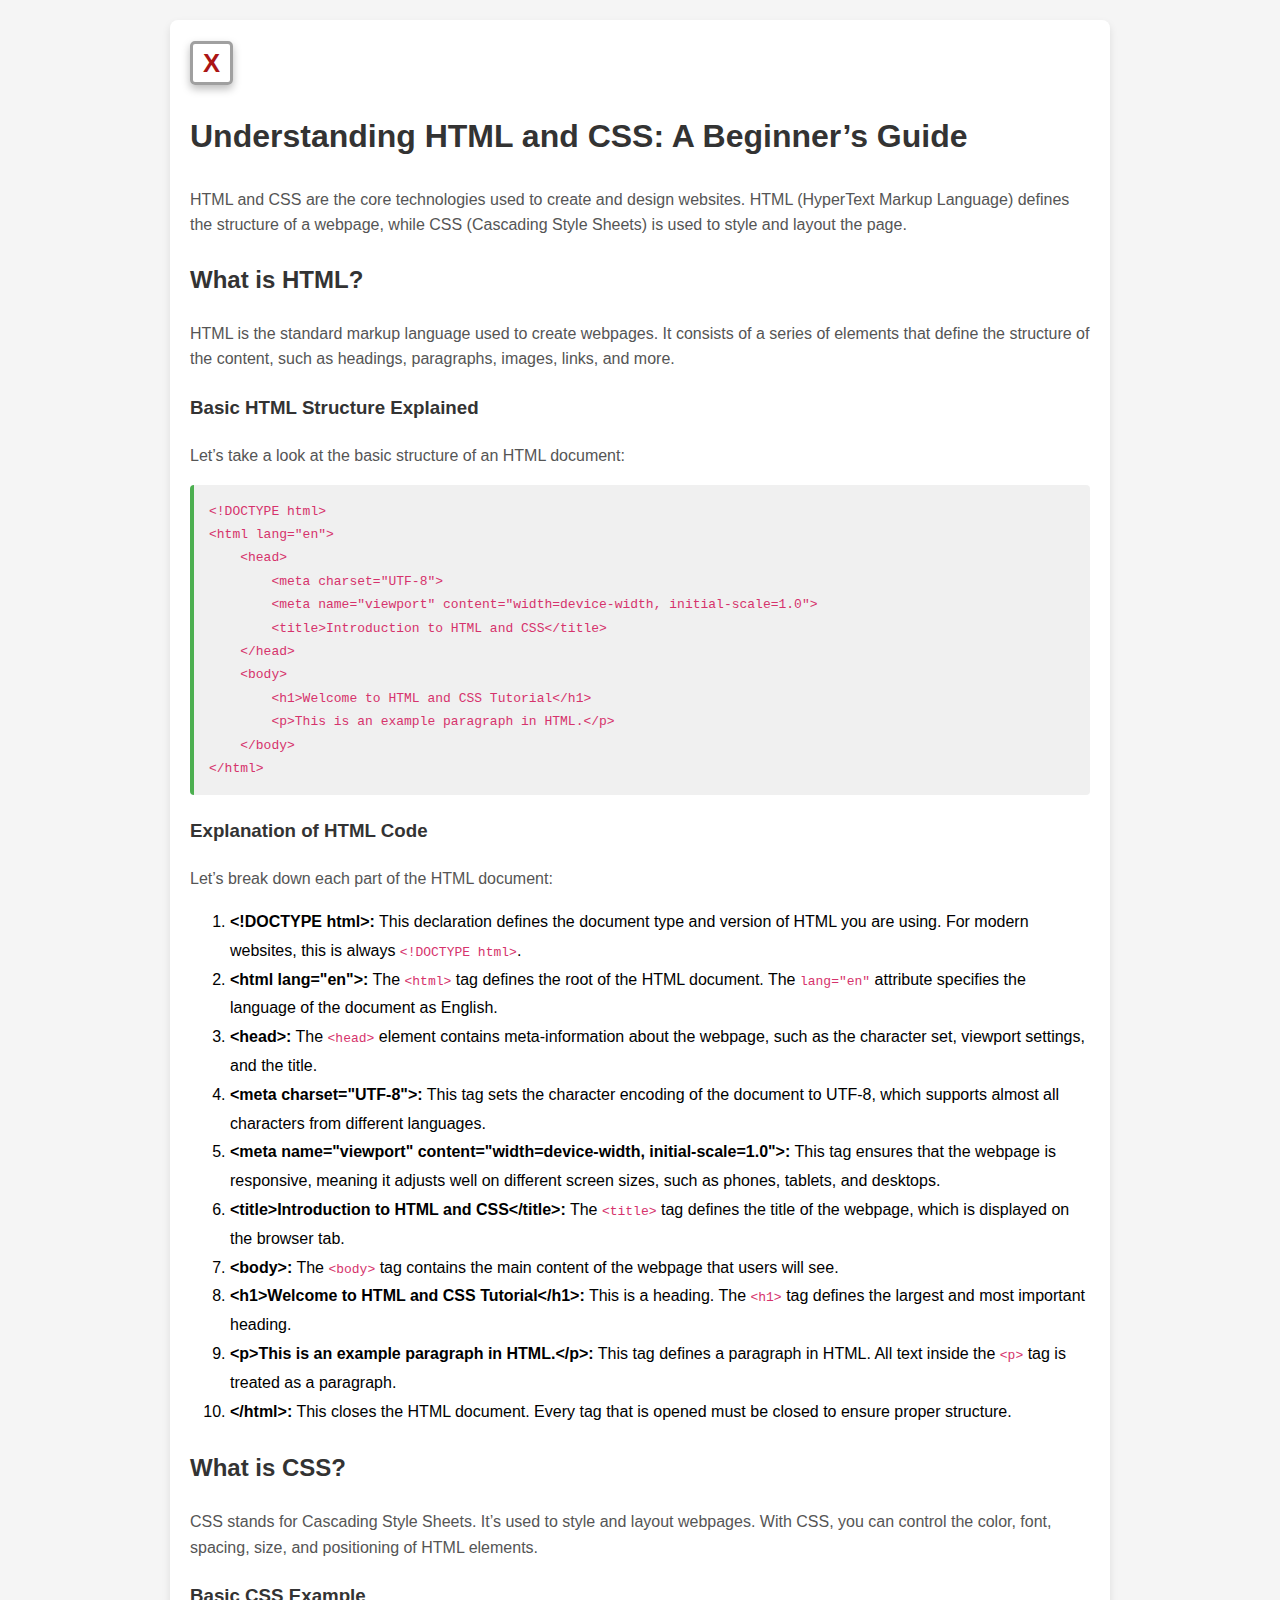
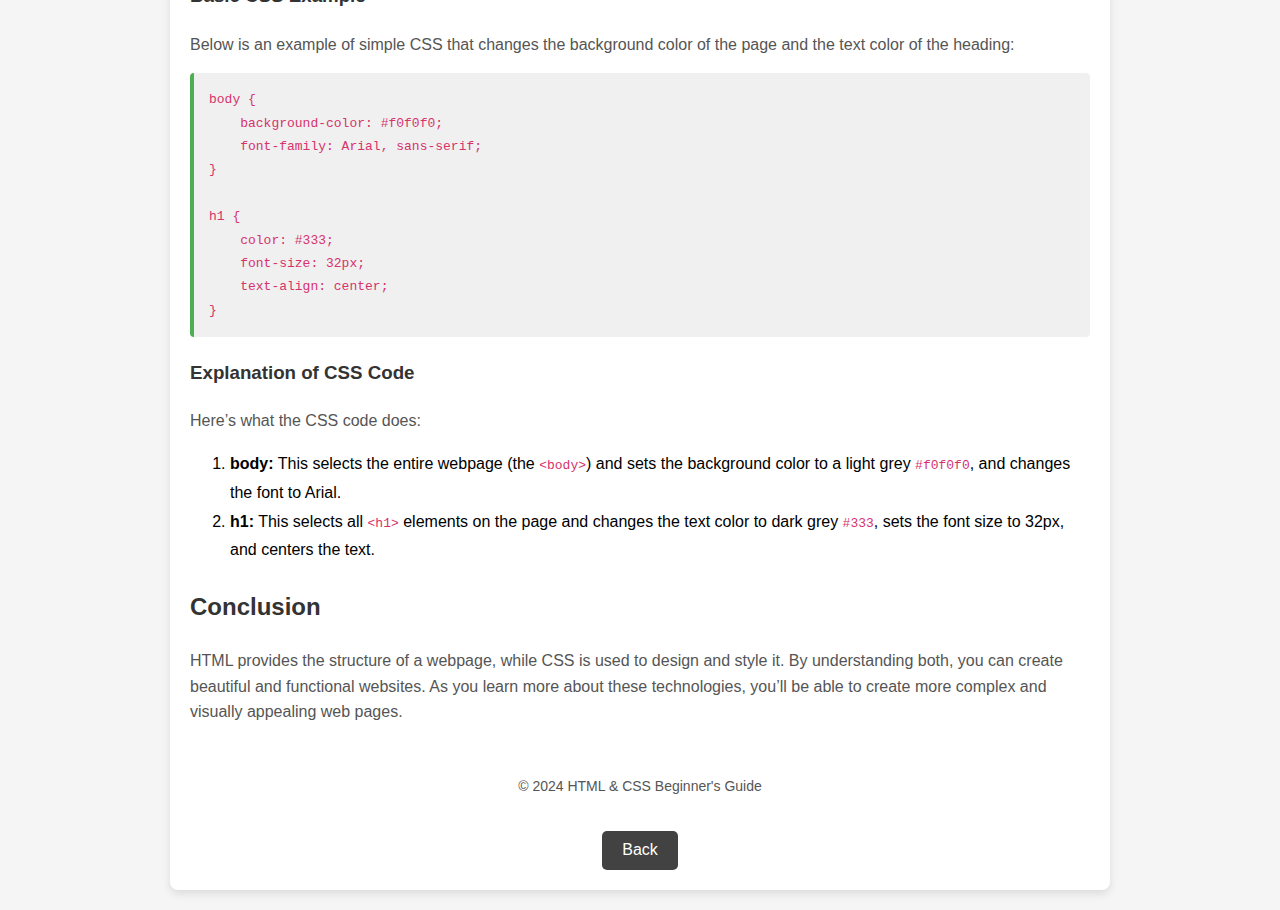
<file: blog1.html>
<!DOCTYPE html>
<html lang="en">
<head>
    <meta charset="UTF-8">
    <meta name="viewport" content="width=device-width, initial-scale=1.0">
    <title>Introduction to HTML and CSS</title>
    <style>
        body {
            font-family: Arial, sans-serif;
            background-color: #f5f5f5;
            margin: 0;
            padding: 20px;
            line-height: 1.8;
        }
        .container {
            max-width: 900px;
            margin: 0 auto;
            background-color: white;
            padding: 20px;
            border-radius: 8px;
            box-shadow: 0 4px 8px rgba(0, 0, 0, 0.1);
        }
        h1, h2, h3 {
            color: #333;
        }
        pre {
            background-color: #f0f0f0;
            padding: 15px;
            border-left: 4px solid #4caf50;
            border-radius: 4px;
            overflow-x: auto;
        }
        code {
            color: #d6336c;
        }
        p {
            line-height: 1.6;
            color: #555;
        }
        .footer {
            text-align: center;
            padding: 20px;
            font-size: 14px;
            color: #777;
        }
        .back-button{
            display: flex;
            justify-content: center;
            align-items: center;
        }
        .back-button a{
            background-color: rgb(66, 66, 66);
            color: #fff;
            padding: 5px 20px;
            text-decoration: none;
            border-radius: 5px;
            z-index: 1000;
        }
        .back-button a:hover{
            background-color: rgb(0, 0, 0);
            color: #fff;
            z-index: 1000;
        }
        .home-button{
            font-weight: bold;
            color: rgb(171, 21, 21);
            font-size: 1.6rem;
            font-family:Verdana, Geneva, Tahoma, sans-serif;
            text-decoration: none;
            padding: 5px 10px;
            border: solid #a0a0a0;
            box-shadow: 0 4px 8px rgba(0, 0, 0, 0.267);
            border-radius: 5px;
        }
        .home-button:hover{
            background-color: black;
        }
    </style>
</head>
<body>

    <div class="container">
        <a href="index.html" class="home-button">X</a>
        <h1>Understanding HTML and CSS: A Beginner’s Guide</h1>

        <p>HTML and CSS are the core technologies used to create and design websites. HTML (HyperText Markup Language) defines the structure of a webpage, while CSS (Cascading Style Sheets) is used to style and layout the page.</p>

        <h2>What is HTML?</h2>
        <p>HTML is the standard markup language used to create webpages. It consists of a series of elements that define the structure of the content, such as headings, paragraphs, images, links, and more.</p>

        <h3>Basic HTML Structure Explained</h3>
        <p>Let’s take a look at the basic structure of an HTML document:</p>

        <pre><code>&lt;!DOCTYPE html&gt;
&lt;html lang="en"&gt;
    &lt;head&gt;
        &lt;meta charset="UTF-8"&gt;
        &lt;meta name="viewport" content="width=device-width, initial-scale=1.0"&gt;
        &lt;title&gt;Introduction to HTML and CSS&lt;/title&gt;
    &lt;/head&gt;
    &lt;body&gt;
        &lt;h1&gt;Welcome to HTML and CSS Tutorial&lt;/h1&gt;
        &lt;p&gt;This is an example paragraph in HTML.&lt;/p&gt;
    &lt;/body&gt;
&lt;/html&gt;
</code></pre>

        <h3>Explanation of HTML Code</h3>
        <p>Let’s break down each part of the HTML document:</p>

        <ol>
            <li><strong>&lt;!DOCTYPE html&gt;:</strong> This declaration defines the document type and version of HTML you are using. For modern websites, this is always <code>&lt;!DOCTYPE html&gt;</code>.</li>
            <li><strong>&lt;html lang="en"&gt;:</strong> The <code>&lt;html&gt;</code> tag defines the root of the HTML document. The <code>lang="en"</code> attribute specifies the language of the document as English.</li>
            <li><strong>&lt;head&gt;:</strong> The <code>&lt;head&gt;</code> element contains meta-information about the webpage, such as the character set, viewport settings, and the title.</li>
            <li><strong>&lt;meta charset="UTF-8"&gt;:</strong> This tag sets the character encoding of the document to UTF-8, which supports almost all characters from different languages.</li>
            <li><strong>&lt;meta name="viewport" content="width=device-width, initial-scale=1.0"&gt;:</strong> This tag ensures that the webpage is responsive, meaning it adjusts well on different screen sizes, such as phones, tablets, and desktops.</li>
            <li><strong>&lt;title&gt;Introduction to HTML and CSS&lt;/title&gt;:</strong> The <code>&lt;title&gt;</code> tag defines the title of the webpage, which is displayed on the browser tab.</li>
            <li><strong>&lt;body&gt;:</strong> The <code>&lt;body&gt;</code> tag contains the main content of the webpage that users will see.</li>
            <li><strong>&lt;h1&gt;Welcome to HTML and CSS Tutorial&lt;/h1&gt;:</strong> This is a heading. The <code>&lt;h1&gt;</code> tag defines the largest and most important heading.</li>
            <li><strong>&lt;p&gt;This is an example paragraph in HTML.&lt;/p&gt;:</strong> This tag defines a paragraph in HTML. All text inside the <code>&lt;p&gt;</code> tag is treated as a paragraph.</li>
            <li><strong>&lt;/html&gt;:</strong> This closes the HTML document. Every tag that is opened must be closed to ensure proper structure.</li>
        </ol>

        <h2>What is CSS?</h2>
        <p>CSS stands for Cascading Style Sheets. It’s used to style and layout webpages. With CSS, you can control the color, font, spacing, size, and positioning of HTML elements.</p>

        <h3>Basic CSS Example</h3>
        <p>Below is an example of simple CSS that changes the background color of the page and the text color of the heading:</p>

        <pre><code>body {
    background-color: #f0f0f0;
    font-family: Arial, sans-serif;
}

h1 {
    color: #333;
    font-size: 32px;
    text-align: center;
}</code></pre>

        <h3>Explanation of CSS Code</h3>
        <p>Here’s what the CSS code does:</p>

        <ol>
            <li><strong>body:</strong> This selects the entire webpage (the <code>&lt;body&gt;</code>) and sets the background color to a light grey <code>#f0f0f0</code>, and changes the font to Arial.</li>
            <li><strong>h1:</strong> This selects all <code>&lt;h1&gt;</code> elements on the page and changes the text color to dark grey <code>#333</code>, sets the font size to 32px, and centers the text.</li>
        </ol>

        <h2>Conclusion</h2>
        <p>HTML provides the structure of a webpage, while CSS is used to design and style it. By understanding both, you can create beautiful and functional websites. As you learn more about these technologies, you’ll be able to create more complex and visually appealing web pages.</p>

        <div class="footer">
            <p>© 2024 HTML & CSS Beginner's Guide</p>
        </div>
        <div class="back-button">
            <a href="index.html">Back</a>
        </div>
    </div>

</body>
</html>
</file>
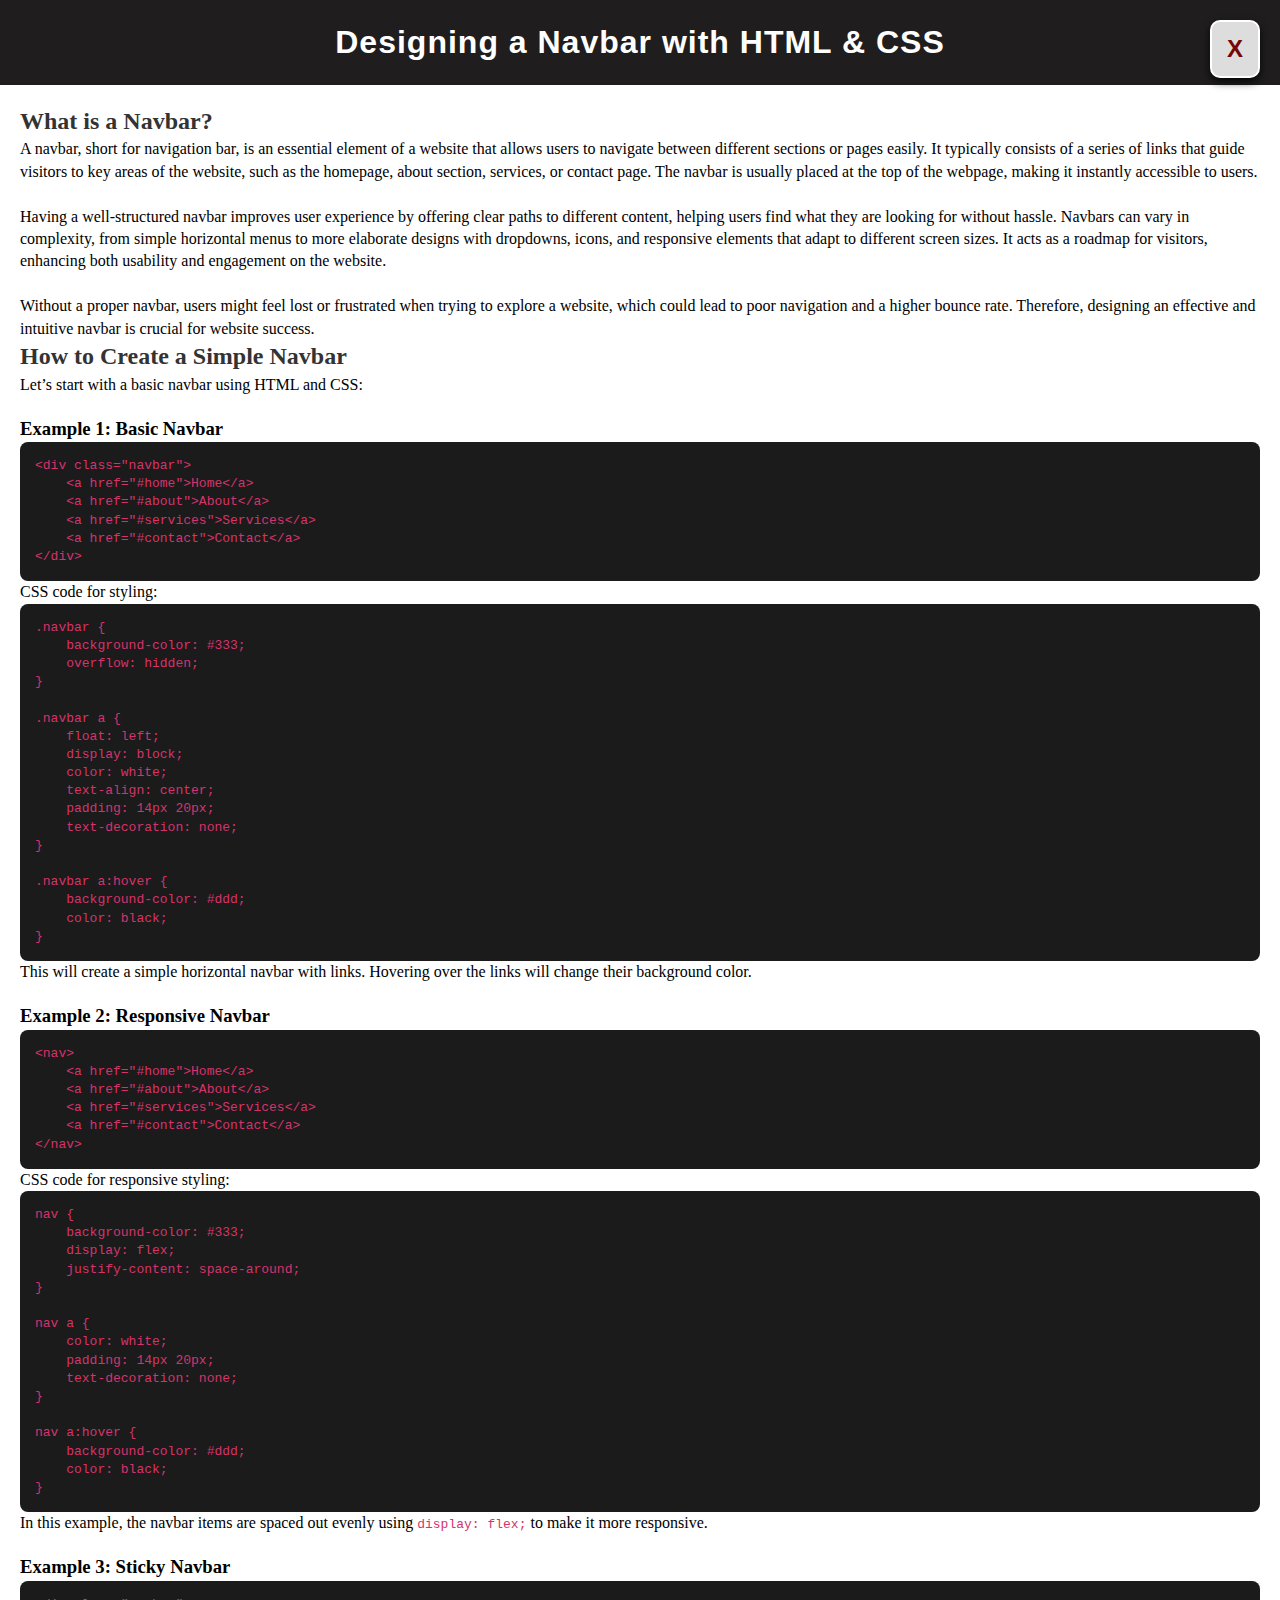
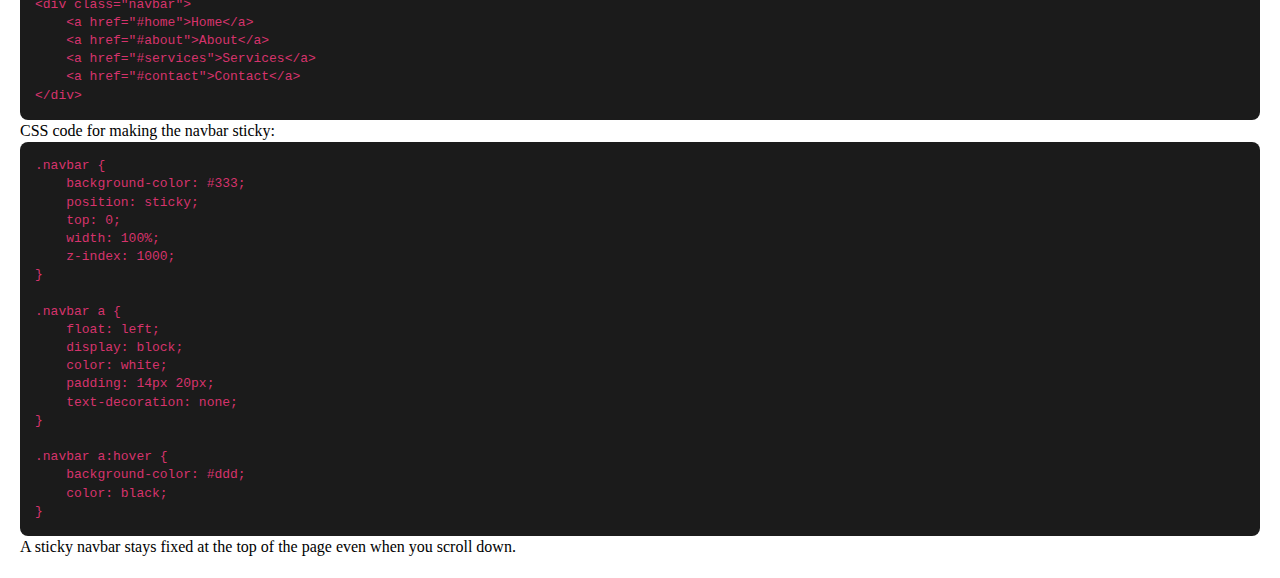
<file: blog3.html>
<!DOCTYPE html>
<html lang="en">

<head>
    <meta charset="UTF-8">
    <meta name="viewport" content="width=device-width, initial-scale=1.0">
    <title>Navbar Design Blog</title>
    <style>
        
* {
    margin: 0;
    padding: 0;
    box-sizing: border-box;
}

body{
    line-height: 1.4;
}


.header {
    background-color: #1f1d1d;
    color: white;
    padding: 20px;
    position: relative;
    text-align: center;
    font-family: 'Arial', sans-serif;
}

.cross-button {
    position: absolute;
    top: 20px;
    right: 20px;
    text-decoration: none;
    color: rgb(118, 5, 5);
    font-size: 24px;
    font-weight: bold;
    border: 2px solid white;
    box-shadow: 0 4px 8px rgba(rgba(255, 255, 255, 0.379));
    padding: 8px 12px;
    border-radius: 50%;
    background-color: transparent;
    transition: background-color 0.3s, color 0.3s;
}

.cross-button:hover {
    background-color: white;
    color: #333;
}


.header h1 {
    font-size: 32px;
    margin: 0;
    padding: 0;
    letter-spacing: 1px;
}


.container {
    margin: 20px;
}
h2 {
    color: #333;
}
pre {
    background-color: #1b1b1b;
    padding: 15px;
    border-radius: 8px;
    overflow-x: auto;
}
code {
    color: #d6336c;
}
.navbar-example {
    margin: 20px 0;
}
.navbar {
    background-color: #333;
    overflow: hidden;
}
.navbar a {
    float: left;
    display: block;
    color: white;
    text-align: center;
    padding: 14px 20px;
    text-decoration: none;
}
.navbar a:hover {
    background-color: #ddd;
    color: black;
}
.cross-button{
    background-color: #ddd;
    text-decoration: none;
    padding: 10px 15px;
    border-radius: 10px;
    box-shadow: 0 4px 8px rgba(0, 0, 0, 0.8)
}
    </style>
</head>

<body>

    <!-- Header Section -->
    <div class="header">
        <a href="index.html" class="cross-button">X</a>
        <h1>Designing a Navbar with HTML & CSS</h1>
    </div>

    <!-- Blog Content -->
    <div class="container">
        <h2>What is a Navbar?</h2>
        <p>A navbar, short for navigation bar, is an essential element of a website that allows users to navigate
            between different sections or pages easily. It typically consists of a series of links that guide visitors
            to key areas of the website, such as the homepage, about section, services, or contact page. The navbar is
            usually placed at the top of the webpage, making it instantly accessible to users.<br><br>

            Having a well-structured navbar improves user experience by offering clear paths to different content,
            helping users find what they are looking for without hassle. Navbars can vary in complexity, from simple
            horizontal menus to more elaborate designs with dropdowns, icons, and responsive elements that adapt to
            different screen sizes. It acts as a roadmap for visitors, enhancing both usability and engagement on the
            website.<br><br>

            Without a proper navbar, users might feel lost or frustrated when trying to explore a website, which could
            lead to poor navigation and a higher bounce rate. Therefore, designing an effective and intuitive navbar is
            crucial for website success.</p>

        <h2>How to Create a Simple Navbar</h2>
        <p>Let’s start with a basic navbar using HTML and CSS:</p>

        <!-- Example 1: Basic Navbar -->
        <div class="navbar-example">
            <h3>Example 1: Basic Navbar</h3>
            <pre><code>&lt;div class="navbar"&gt;
    &lt;a href="#home"&gt;Home&lt;/a&gt;
    &lt;a href="#about"&gt;About&lt;/a&gt;
    &lt;a href="#services"&gt;Services&lt;/a&gt;
    &lt;a href="#contact"&gt;Contact&lt;/a&gt;
&lt;/div&gt;
</code></pre>
            <p>CSS code for styling:</p>
            <pre><code>.navbar {
    background-color: #333;
    overflow: hidden;
}

.navbar a {
    float: left;
    display: block;
    color: white;
    text-align: center;
    padding: 14px 20px;
    text-decoration: none;
}

.navbar a:hover {
    background-color: #ddd;
    color: black;
}</code></pre>
            <p>This will create a simple horizontal navbar with links. Hovering over the links will change their
                background color.</p>
        </div>

        <!-- Example 2: Responsive Navbar -->
        <div class="navbar-example">
            <h3>Example 2: Responsive Navbar</h3>
            <pre><code>&lt;nav&gt;
    &lt;a href="#home"&gt;Home&lt;/a&gt;
    &lt;a href="#about"&gt;About&lt;/a&gt;
    &lt;a href="#services"&gt;Services&lt;/a&gt;
    &lt;a href="#contact"&gt;Contact&lt;/a&gt;
&lt;/nav&gt;
</code></pre>
            <p>CSS code for responsive styling:</p>
            <pre><code>nav {
    background-color: #333;
    display: flex;
    justify-content: space-around;
}

nav a {
    color: white;
    padding: 14px 20px;
    text-decoration: none;
}

nav a:hover {
    background-color: #ddd;
    color: black;
}</code></pre>
            <p>In this example, the navbar items are spaced out evenly using <code>display: flex;</code> to make it more
                responsive.</p>
        </div>

        <!-- Example 3: Sticky Navbar -->
        <div class="navbar-example">
            <h3>Example 3: Sticky Navbar</h3>
            <pre><code>&lt;div class="navbar"&gt;
    &lt;a href="#home"&gt;Home&lt;/a&gt;
    &lt;a href="#about"&gt;About&lt;/a&gt;
    &lt;a href="#services"&gt;Services&lt;/a&gt;
    &lt;a href="#contact"&gt;Contact&lt;/a&gt;
&lt;/div&gt;
</code></pre>
            <p>CSS code for making the navbar sticky:</p>
            <pre><code>.navbar {
    background-color: #333;
    position: sticky;
    top: 0;
    width: 100%;
    z-index: 1000;
}

.navbar a {
    float: left;
    display: block;
    color: white;
    padding: 14px 20px;
    text-decoration: none;
}

.navbar a:hover {
    background-color: #ddd;
    color: black;
}</code></pre>
            <p>A sticky navbar stays fixed at the top of the page even when you scroll down.</p>
        </div>

    </div>
</body>

</html>
</file>
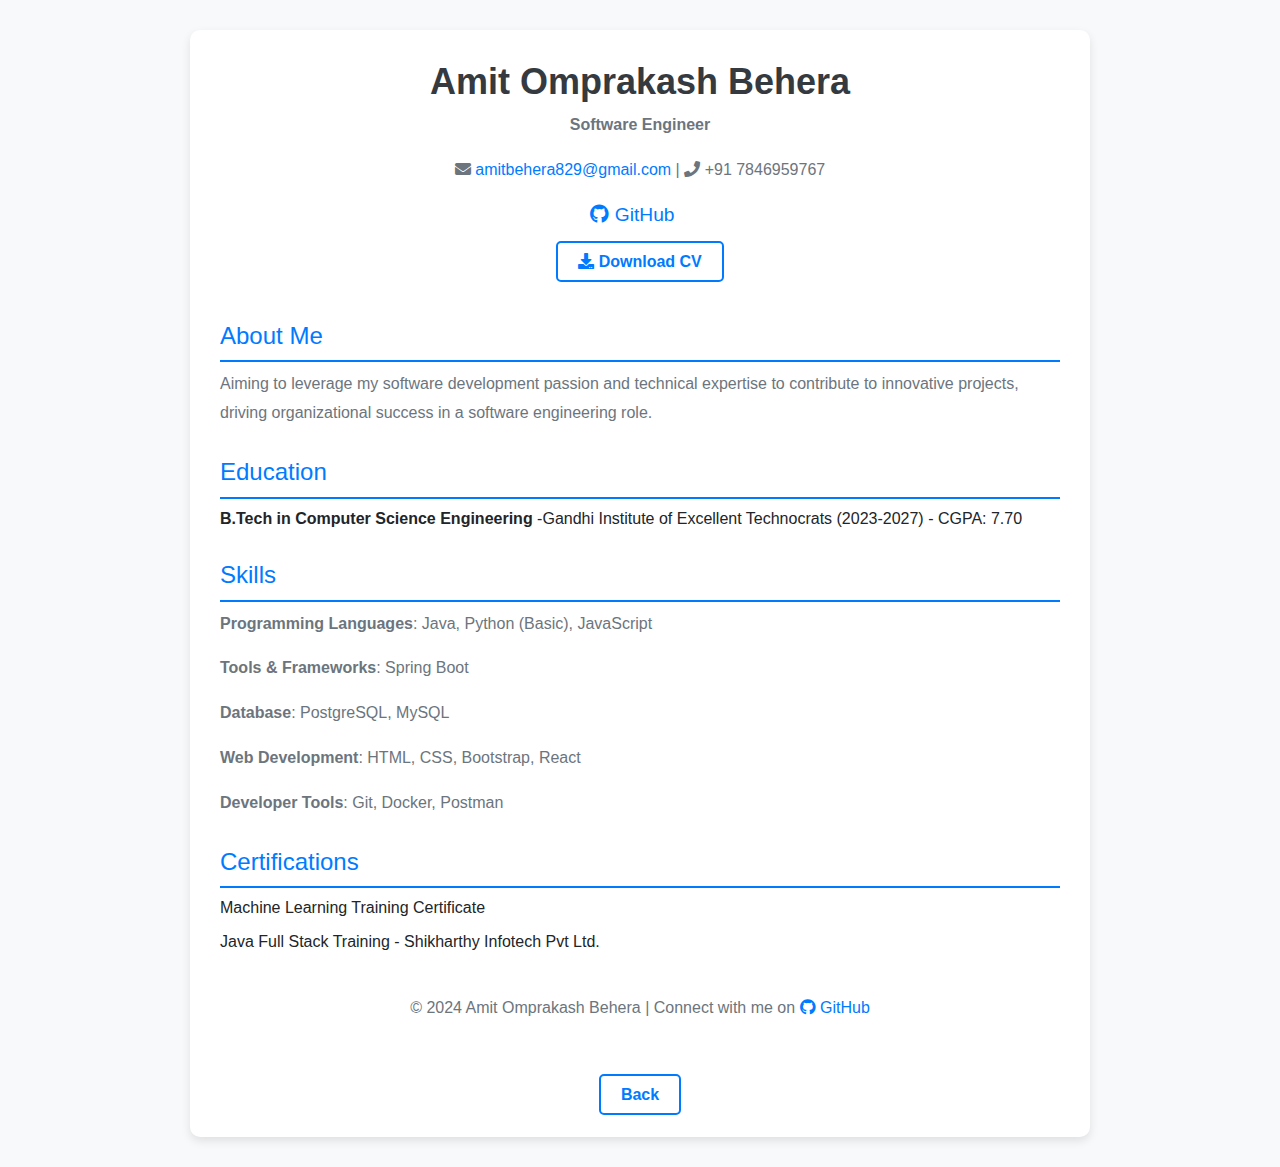
<file: cv.html>
<!DOCTYPE html>
<html lang="en">

<head>
    <meta charset="UTF-8">
    <meta name="viewport" content="width=device-width, initial-scale=1.0">
    <title>Amit Omprakash Behera - CV</title>
    <link href="https://cdn.jsdelivr.net/npm/bootstrap@5.1.3/dist/css/bootstrap.min.css" rel="stylesheet">
    <link href="https://cdnjs.cloudflare.com/ajax/libs/font-awesome/5.15.4/css/all.min.css" rel="stylesheet">
    <style>
        body {
            font-family: 'Arial', sans-serif;
            background-color: #f8f9fa;
            padding: 30px;
        }

        .container {
            max-width: 900px;
            background-color: white;
            box-shadow: 0px 4px 10px rgba(0, 0, 0, 0.1);
            padding: 30px;
            border-radius: 10px;
        }

        h1,
        h2 {
            color: #343a40;
        }

        h1 {
            font-size: 36px;
            font-weight: bold;
        }

        h2 {
            font-size: 24px;
            margin-top: 30px;
            border-bottom: 2px solid #007bff;
            padding-bottom: 10px;
            color: #007bff;
        }

        p {
            color: #6c757d;
            line-height: 1.8;
        }

        a {
            text-decoration: none;
            color: #007bff;
        }

        a:hover {
            text-decoration: underline;
        }

        .contact-links a {
            margin-right: 15px;
            font-size: 1.2em;
        }

        .skills-bar {
            margin-top: 5px;
            margin-bottom: 15px;
        }

        .skills-bar span {
            display: block;
            height: 100%;
            text-align: center;
            line-height: 20px;
            color: white;
            background-color: #007bff;
            border-radius: 10px;
            width: 85%;
            max-width: 100px;
        }

        ul {
            list-style: none;
            padding-left: 0;
        }

        li {
            margin-bottom: 10px;
        }

        .project-links a {
            font-size: 1.1em;
            padding: 10px;
            display: inline-block;
            border-radius: 5px;
            background-color: #e9ecef;
            transition: background-color 0.3s;
        }

        .project-links a:hover {
            background-color: #007bff;
            color: white;
        }

        footer {
            margin-top: 40px;
            text-align: center;
            font-size: 1em;
            color: #6c757d;
        }

        .download-btn {
            margin-top: 20px;
            text-align: center;
        }

        .download-btn a {
            padding: 10px 20px;
            border: 2px solid #007bff;
            color: #007bff;
            text-decoration: none;
            border-radius: 5px;
            font-weight: bold;
            transition: background-color 0.3s, color 0.3s;
        }

        .download-btn a:hover {
            background-color: #007bff;
            color: white;
        }

        .back {
            background-color: #007bff;
            color: #f8f9fa;
            padding: 5px 15px;
            border-radius: 5px;
            border: none;
        }

        .back:hover {
            background-color: #81b2eb;
            color: #0055b0;
        }
    </style>
</head>

<body>

    <div class="container">
        <!-- Header Section -->
        <div class="header text-center">
            <h1>Amit Omprakash Behera</h1>
            <p><strong>Software Engineer</strong></p>
            <p><i class="fas fa-envelope"></i> <a href="mailto:amitbehera829@gmail.com">amitbehera829@gmail.com</a> | <i class="fas fa-phone"></i> +91 7846959767</p>
            <div class="contact-links">
               
               
                <a href="https://github.com/JITENDRAKUMARMISHRAA" target="_blank"><i class="fab fa-github"></i>
                    GitHub</a>
            </div>

            <!-- Download CV Button -->
            <div class="download-btn">
                <a href="myportfolio--master/Amitpdf.pdf"
                    download><i class="fas fa-download"></i> Download CV</a>
            </div>
        </div>

        <!-- About Me Section -->
        <section class="section mt-5">
            <h2>About Me</h2>
            <p>Aiming to leverage my software development passion and technical expertise to contribute to innovative
                projects, driving organizational success in a software engineering role.</p>
        </section>

        <!-- Education Section -->
        <section class="section">
            <h2>Education</h2>
            <ul>
                <li><strong>B.Tech in Computer Science Engineering</strong> -Gandhi Institute of Excellent Technocrats
                    (2023-2027) - CGPA: 7.70</li>
                
            </ul>
        </section>

        <!-- Experience Section -->


        <!-- Skills Section -->
        <section class="section">
            <h2>Skills</h2>
            <p><strong>Programming Languages</strong>: Java, Python (Basic), JavaScript</p>
            <p><strong>Tools & Frameworks</strong>: Spring Boot</p>
            <p><strong>Database</strong>: PostgreSQL, MySQL</p>
            <p><strong>Web Development</strong>: HTML, CSS, Bootstrap, React</p>
            <p><strong>Developer Tools</strong>: Git, Docker, Postman</p>
        </section>

        <!-- Projects Section -->


        <!-- Certifications Section -->
        <section class="section">
            <h2>Certifications</h2>
            <ul>
                <li>Machine Learning Training Certificate</li>
                <li>Java Full Stack Training - Shikharthy Infotech Pvt Ltd.</li>
            </ul>
        </section>

        <!-- Footer -->
        <footer>
            <p>&copy; 2024 Amit Omprakash Behera | Connect with me on
              
                <a href="https://github.com/JITENDRAKUMARMISHRAA" target="_blank"><i class="fab fa-github"></i>
                    GitHub</a>
            </p>
        </footer>

        <br>
        <div class="download-btn">
            <a href="index.html"></i>Back</a>
        </div>
    </div>

</body>

</html>
</file>
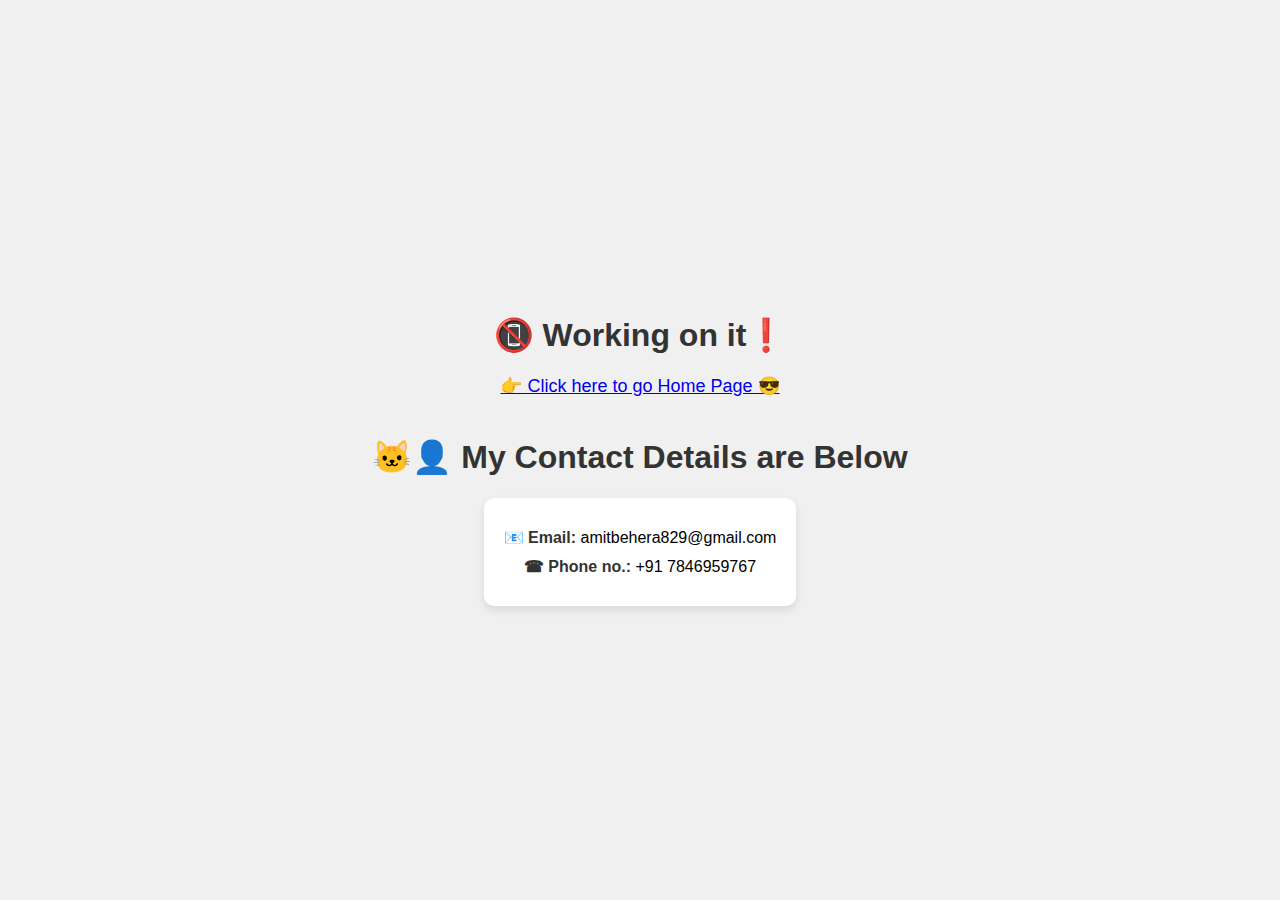
<file: hire.html>
<!DOCTYPE html>
<html lang="en">
<head>
    <meta charset="UTF-8">
    <meta name="viewport" content="width=device-width, initial-scale=1.0">
    <title>Hire Me</title>
    <style>
        body {
            font-family: Arial, sans-serif;
            background-color: #f0f0f0;
            display: flex;
            flex-direction: column;
            justify-content: center;
            align-items: center;
            height: 100vh;
            margin: 0;
        }
        h1 {
            color: #333;
        }
        .link-home {
            margin-bottom: 20px;
            font-size: 18px;
        }
        .card {
            background-color: #fff;
            border-radius: 10px;
            box-shadow: 0 4px 8px rgba(0, 0, 0, 0.1);
            padding: 20px;
            max-width: 300px;
            text-align: center;
        }
        .card p {
            font-size: 16px;
            margin: 10px 0;
        }
        .card strong {
            color: #333;
        }
    </style>
</head>
<body>

    <h1>📵 Working on it❗</h1>

    <a class="link-home" href="index.html">👉 Click here to go Home Page 😎</a>

    <h1>🐱‍👤 My Contact Details are Below</h1>

    <div class="card">
        <p><strong>📧 Email: </strong>amitbehera829@gmail.com</p>
        <p><strong>☎ Phone no.: </strong>+91 7846959767</p>
    </div>

</body>
</html>
</file>
